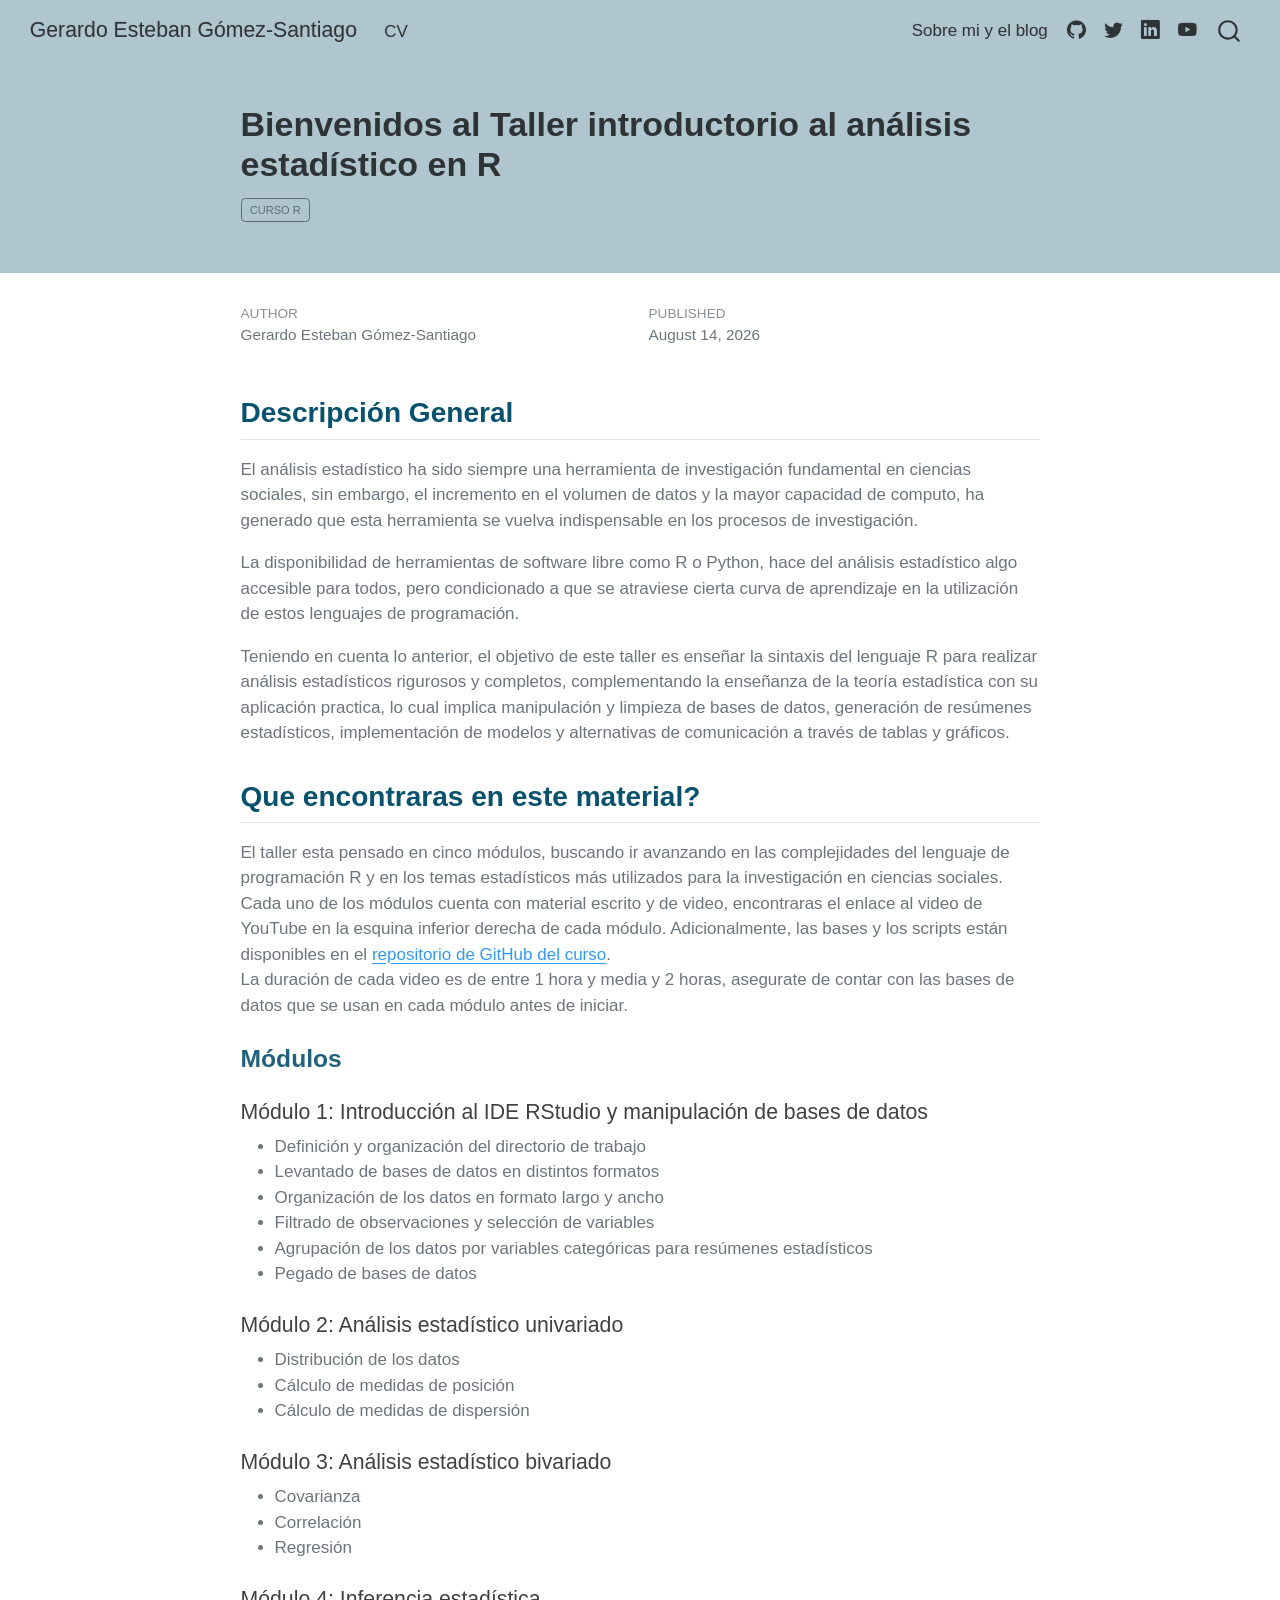
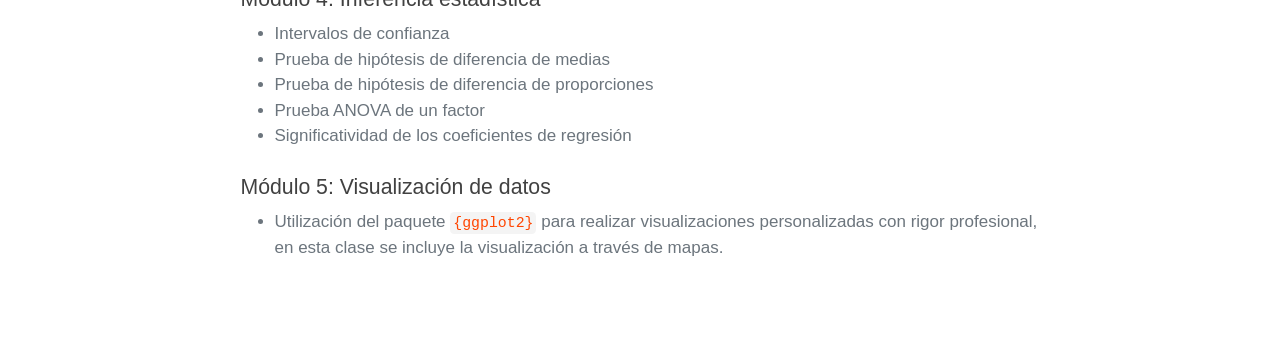
<file: docs/posts/welcome/index.html>
<!DOCTYPE html>
<html xmlns="http://www.w3.org/1999/xhtml" lang="en" xml:lang="en"><head>

<meta charset="utf-8">
<meta name="generator" content="quarto-1.10.18">

<meta name="viewport" content="width=device-width, initial-scale=1.0, user-scalable=yes">

<meta name="author" content="Gerardo Esteban Gómez-Santiago">
<meta name="dcterms.date" content="2026-08-14">

<title>Bienvenidos al Taller introductorio al análisis estadístico en R – Gerardo Esteban Gómez-Santiago</title>
<style>
/* Default styles provided by pandoc.
** See https://pandoc.org/MANUAL.html#variables-for-html for config info.
*/
span.smallcaps{font-variant: small-caps;}
div.columns{display: flex; gap: 1.5em;}
div.column{flex: auto;}
@media screen {
div.columns{gap: min(4vw, 1.5em);}
div.column{overflow-x: auto;}
}
div.hanging-indent{margin-left: 1.5em; text-indent: -1.5em;}
ul.task-list{list-style: none;}
ul.task-list li input[type="checkbox"] {
  width: 0.8em;
  margin: 0 0.8em 0.2em -1em; /* quarto-specific, see https://github.com/quarto-dev/quarto-cli/issues/4556 */ 
  vertical-align: middle;
}
</style>


<script src="../../site_libs/quarto-nav/quarto-nav.js"></script>
<script src="../../site_libs/quarto-nav/headroom.min.js"></script>
<script src="../../site_libs/clipboard/clipboard.min.js"></script>
<script src="../../site_libs/quarto-search/autocomplete.umd.js"></script>
<script src="../../site_libs/quarto-search/fuse.min.js"></script>
<script src="../../site_libs/quarto-search/quarto-search.js"></script>
<meta name="quarto:offset" content="../../">
<script src="../../site_libs/quarto-html/quarto.js" type="module"></script>
<script src="../../site_libs/quarto-html/tabsets/tabsets.js" type="module"></script>
<script src="../../site_libs/quarto-html/popper.min.js"></script>
<script src="../../site_libs/quarto-html/tippy.umd.min.js"></script>
<script src="../../site_libs/quarto-html/anchor.min.js"></script>
<link href="../../site_libs/quarto-html/tippy.css" rel="stylesheet">
<link href="../../site_libs/quarto-html/quarto-syntax-highlighting-eec68b17241c1efd3eae2de50d816e3e.css" rel="stylesheet" id="quarto-text-highlighting-styles">
<script src="../../site_libs/bootstrap/bootstrap.min.js"></script>
<link href="../../site_libs/bootstrap/bootstrap-icons.css" rel="stylesheet">
<link href="../../site_libs/bootstrap/bootstrap-d30560157c44cf9e1c2b92d2b53705e8.min.css" rel="stylesheet" append-hash="true" id="quarto-bootstrap" data-mode="light">
<script id="quarto-search-options" type="application/json">{
  "location": "navbar",
  "copy-button": false,
  "collapse-after": 3,
  "panel-placement": "end",
  "type": "overlay",
  "limit": 50,
  "keyboard-shortcut": [
    "f",
    "/",
    "s"
  ],
  "show-item-context": false,
  "language": {
    "search-no-results-text": "No results",
    "search-matching-documents-text": "matching documents",
    "search-copy-link-title": "Copy link to search",
    "search-hide-matches-text": "Hide additional matches",
    "search-more-match-text": "more match in this document",
    "search-more-matches-text": "more matches in this document",
    "search-clear-button-title": "Clear",
    "search-text-placeholder": "",
    "search-detached-cancel-button-title": "Cancel",
    "search-submit-button-title": "Submit",
    "search-label": "Search"
  }
}</script>


<link rel="stylesheet" href="../../styles.css">
</head>

<body class="nav-fixed fullcontent quarto-light">

<div id="quarto-search-results"></div>
  <header id="quarto-header" class="headroom fixed-top quarto-banner">
    <nav class="navbar navbar-expand-lg " data-bs-theme="dark">
      <div class="navbar-container container-fluid">
      <div class="navbar-brand-container mx-auto">
    <a class="navbar-brand" href="../../index.html">
    <span class="navbar-title">Gerardo Esteban Gómez-Santiago</span>
    </a>
  </div>
            <div id="quarto-search" class="" title="Search"></div>
          <button class="navbar-toggler" type="button" data-bs-toggle="collapse" data-bs-target="#navbarCollapse" aria-controls="navbarCollapse" role="menu" aria-expanded="false" aria-label="Toggle navigation" onclick="if (window.quartoToggleHeadroom) { window.quartoToggleHeadroom(); }">
  <span class="navbar-toggler-icon"></span>
</button>
          <div class="collapse navbar-collapse" id="navbarCollapse">
            <ul class="navbar-nav navbar-nav-scroll me-auto">
  <li class="nav-item">
    <a class="nav-link" href="../../cv.html"> 
<span class="menu-text">CV</span></a>
  </li>  
</ul>
            <ul class="navbar-nav navbar-nav-scroll ms-auto">
  <li class="nav-item">
    <a class="nav-link" href="../../about.html"> 
<span class="menu-text">Sobre mi y el blog</span></a>
  </li>  
  <li class="nav-item compact">
    <a class="nav-link" href="https://github.com/GomezGerardoEsteban/"> <i class="bi bi-github" role="img">
</i> 
<span class="menu-text"></span></a>
  </li>  
  <li class="nav-item compact">
    <a class="nav-link" href="https://x.com/GEsteban_Gomez"> <i class="bi bi-twitter" role="img">
</i> 
<span class="menu-text"></span></a>
  </li>  
  <li class="nav-item compact">
    <a class="nav-link" href="https://www.linkedin.com/in/gestebangomez/"> <i class="bi bi-linkedin" role="img">
</i> 
<span class="menu-text"></span></a>
  </li>  
  <li class="nav-item compact">
    <a class="nav-link" href="https://www.youtube.com/@GEstebanGomez"> <i class="bi bi-youtube" role="img">
</i> 
<span class="menu-text"></span></a>
  </li>  
</ul>
          </div> <!-- /navcollapse -->
            <div class="quarto-navbar-tools">
</div>
      </div> <!-- /container-fluid -->
    </nav>
</header>
<!-- content -->
<header id="title-block-header" class="quarto-title-block default page-columns page-full">
  <div class="quarto-title-banner page-columns page-full">
    <div class="quarto-title column-body">
      <h1 class="title">Bienvenidos al Taller introductorio al análisis estadístico en R</h1>
                                <div class="quarto-categories">
                <div class="quarto-category">Curso R</div>
              </div>
                  </div>
  </div>
    
  
  <div class="quarto-title-meta">

      <div>
      <div class="quarto-title-meta-heading">Author</div>
      <div class="quarto-title-meta-contents">
               <p>Gerardo Esteban Gómez-Santiago </p>
            </div>
    </div>
      
      <div>
      <div class="quarto-title-meta-heading">Published</div>
      <div class="quarto-title-meta-contents">
        <p class="date">August 14, 2026</p>
      </div>
    </div>
    
      
    </div>
    
  
  </header><div id="quarto-content" class="quarto-container page-columns page-rows-contents page-layout-article page-navbar">
<!-- sidebar -->
<!-- margin-sidebar -->
    
<!-- main -->
<main class="content quarto-banner-title-block" id="quarto-document-content">





<section id="descripción-general" class="level2">
<h2 class="anchored" data-anchor-id="descripción-general">Descripción General</h2>
<p>El análisis estadístico ha sido siempre una herramienta de investigación fundamental en ciencias sociales, sin embargo, el incremento en el volumen de datos y la mayor capacidad de computo, ha generado que esta herramienta se vuelva indispensable en los procesos de investigación.</p>
<p>La disponibilidad de herramientas de software libre como R o Python, hace del análisis estadístico algo accesible para todos, pero condicionado a que se atraviese cierta curva de aprendizaje en la utilización de estos lenguajes de programación.</p>
<p>Teniendo en cuenta lo anterior, el objetivo de este taller es enseñar la sintaxis del lenguaje R para realizar análisis estadísticos rigurosos y completos, complementando la enseñanza de la teoría estadística con su aplicación practica, lo cual implica manipulación y limpieza de bases de datos, generación de resúmenes estadísticos, implementación de modelos y alternativas de comunicación a través de tablas y gráficos.</p>
</section>
<section id="que-encontraras-en-este-material" class="level2">
<h2 class="anchored" data-anchor-id="que-encontraras-en-este-material">Que encontraras en este material?</h2>
<p>El taller esta pensado en cinco módulos, buscando ir avanzando en las complejidades del lenguaje de programación R y en los temas estadísticos más utilizados para la investigación en ciencias sociales.<br>
Cada uno de los módulos cuenta con material escrito y de video, encontraras el enlace al video de YouTube en la esquina inferior derecha de cada módulo. Adicionalmente, las bases y los scripts están disponibles en el <a href="https://github.com/GomezGerardoEsteban/Tidyverso/tree/7ed8174f0c753a0ceed3c82fce135f7d55cd145f/TallerR">repositorio de GitHub del curso</a>.<br>
La duración de cada video es de entre 1 hora y media y 2 horas, asegurate de contar con las bases de datos que se usan en cada módulo antes de iniciar.</p>
<section id="módulos" class="level3">
<h3 class="anchored" data-anchor-id="módulos">Módulos</h3>
<section id="módulo-1-introducción-al-ide-rstudio-y-manipulación-de-bases-de-datos" class="level4">
<h4 class="anchored" data-anchor-id="módulo-1-introducción-al-ide-rstudio-y-manipulación-de-bases-de-datos">Módulo 1: Introducción al IDE RStudio y manipulación de bases de datos</h4>
<ul>
<li>Definición y organización del directorio de trabajo</li>
<li>Levantado de bases de datos en distintos formatos</li>
<li>Organización de los datos en formato largo y ancho</li>
<li>Filtrado de observaciones y selección de variables</li>
<li>Agrupación de los datos por variables categóricas para resúmenes estadísticos</li>
<li>Pegado de bases de datos</li>
</ul>
</section>
<section id="módulo-2-análisis-estadístico-univariado" class="level4">
<h4 class="anchored" data-anchor-id="módulo-2-análisis-estadístico-univariado">Módulo 2: Análisis estadístico univariado</h4>
<ul>
<li>Distribución de los datos</li>
<li>Cálculo de medidas de posición</li>
<li>Cálculo de medidas de dispersión</li>
</ul>
</section>
<section id="módulo-3-análisis-estadístico-bivariado" class="level4">
<h4 class="anchored" data-anchor-id="módulo-3-análisis-estadístico-bivariado">Módulo 3: Análisis estadístico bivariado</h4>
<ul>
<li>Covarianza</li>
<li>Correlación</li>
<li>Regresión</li>
</ul>
</section>
<section id="módulo-4-inferencia-estadística" class="level4">
<h4 class="anchored" data-anchor-id="módulo-4-inferencia-estadística">Módulo 4: Inferencia estadística</h4>
<ul>
<li>Intervalos de confianza</li>
<li>Prueba de hipótesis de diferencia de medias</li>
<li>Prueba de hipótesis de diferencia de proporciones</li>
<li>Prueba ANOVA de un factor</li>
<li>Significatividad de los coeficientes de regresión</li>
</ul>
</section>
<section id="módulo-5-visualización-de-datos" class="level4">
<h4 class="anchored" data-anchor-id="módulo-5-visualización-de-datos">Módulo 5: Visualización de datos</h4>
<ul>
<li>Utilización del paquete <code>{ggplot2}</code> para realizar visualizaciones personalizadas con rigor profesional, en esta clase se incluye la visualización a través de mapas.</li>
</ul>


</section>
</section>
</section>

</main> <!-- /main -->
<script id="quarto-html-after-body" type="application/javascript">
  window.document.addEventListener("DOMContentLoaded", function (event) {
    const icon = "";
    const anchorJS = new window.AnchorJS();
    anchorJS.options = {
      placement: 'right',
      icon: icon
    };
    anchorJS.add('.anchored');
    const isCodeAnnotation = (el) => {
      for (const clz of el.classList) {
        if (clz.startsWith('code-annotation-')) {                     
          return true;
        }
      }
      return false;
    }
    const onCopySuccess = function(e) {
      // button target
      const button = e.trigger;
      // don't keep focus
      button.blur();
      // flash "checked"
      button.classList.add('code-copy-button-checked');
      var currentTitle = button.getAttribute("title");
      button.setAttribute("title", "Copied!");
      let tooltip;
      if (window.bootstrap) {
        button.setAttribute("data-bs-toggle", "tooltip");
        button.setAttribute("data-bs-placement", "left");
        button.setAttribute("data-bs-title", "Copied!");
        tooltip = new bootstrap.Tooltip(button, 
          { trigger: "manual", 
            customClass: "code-copy-button-tooltip",
            offset: [0, -8]});
        tooltip.show();    
      }
      setTimeout(function() {
        if (tooltip) {
          tooltip.hide();
          button.removeAttribute("data-bs-title");
          button.removeAttribute("data-bs-toggle");
          button.removeAttribute("data-bs-placement");
        }
        button.setAttribute("title", currentTitle);
        button.classList.remove('code-copy-button-checked');
      }, 1000);
      // clear code selection
      e.clearSelection();
    }
    const getTextToCopy = function(trigger) {
      const outerScaffold = trigger.parentElement.cloneNode(true);
      const codeEl = outerScaffold.querySelector('code');
      for (const childEl of codeEl.children) {
        if (isCodeAnnotation(childEl)) {
          childEl.remove();
        }
      }
      return codeEl.innerText;
    }
    const clipboard = new window.ClipboardJS('.code-copy-button:not([data-in-quarto-modal])', {
      text: getTextToCopy
    });
    clipboard.on('success', onCopySuccess);
    if (window.document.getElementById('quarto-embedded-source-code-modal')) {
      const clipboardModal = new window.ClipboardJS('.code-copy-button[data-in-quarto-modal]', {
        text: getTextToCopy,
        container: window.document.getElementById('quarto-embedded-source-code-modal')
      });
      clipboardModal.on('success', onCopySuccess);
    }
      var localhostRegex = new RegExp(/^(?:http|https):\/\/localhost\:?[0-9]*\//);
      var mailtoRegex = new RegExp(/^mailto:/);
        var filterRegex = new RegExp('/' + window.location.host + '/');
      var isInternal = (href) => {
          return filterRegex.test(href) || localhostRegex.test(href) || mailtoRegex.test(href);
      }
      // Inspect non-navigation links and adorn them if external
     var links = window.document.querySelectorAll('a[href]:not(.nav-link):not(.navbar-brand):not(.toc-action):not(.sidebar-link):not(.sidebar-item-toggle):not(.pagination-link):not(.no-external):not([aria-hidden]):not(.dropdown-item):not(.quarto-navigation-tool):not(.about-link)');
      for (var i=0; i<links.length; i++) {
        const link = links[i];
        if (!isInternal(link.href)) {
          // undo the damage that might have been done by quarto-nav.js in the case of
          // links that we want to consider external
          if (link.dataset.originalHref !== undefined) {
            link.href = link.dataset.originalHref;
          }
        }
      }
    function tippyHover(el, contentFn, onTriggerFn, onUntriggerFn) {
      const config = {
        allowHTML: true,
        maxWidth: 500,
        delay: 100,
        arrow: false,
        appendTo: function(el) {
            return el.parentElement;
        },
        interactive: true,
        interactiveBorder: 10,
        theme: 'quarto',
        placement: 'bottom-start',
      };
      if (contentFn) {
        config.content = contentFn;
      }
      if (onTriggerFn) {
        config.onTrigger = onTriggerFn;
      }
      if (onUntriggerFn) {
        config.onUntrigger = onUntriggerFn;
      }
      window.tippy(el, config); 
    }
    const noterefs = window.document.querySelectorAll('a[role="doc-noteref"]');
    for (var i=0; i<noterefs.length; i++) {
      const ref = noterefs[i];
      tippyHover(ref, function() {
        // use id or data attribute instead here
        let href = ref.getAttribute('data-footnote-href') || ref.getAttribute('href');
        try { href = new URL(href).hash; } catch {}
        const id = href.replace(/^#\/?/, "");
        const note = window.document.getElementById(id);
        if (note) {
          return note.innerHTML;
        } else {
          return "";
        }
      });
    }
    const xrefs = window.document.querySelectorAll('a.quarto-xref');
    const processXRef = (id, note) => {
      // Strip column container classes
      const stripColumnClz = (el) => {
        el.classList.remove("page-full", "page-columns");
        if (el.children) {
          for (const child of el.children) {
            stripColumnClz(child);
          }
        }
      }
      stripColumnClz(note)
      if (id === null || id.startsWith('sec-')) {
        // Special case sections, only their first couple elements
        const container = document.createElement("div");
        if (note.children && note.children.length > 2) {
          container.appendChild(note.children[0].cloneNode(true));
          for (let i = 1; i < note.children.length; i++) {
            const child = note.children[i];
            if (child.tagName === "P" && child.innerText === "") {
              continue;
            } else {
              container.appendChild(child.cloneNode(true));
              break;
            }
          }
          if (window.Quarto?.typesetMath) {
            window.Quarto.typesetMath(container);
          }
          return container.innerHTML
        } else {
          if (window.Quarto?.typesetMath) {
            window.Quarto.typesetMath(note);
          }
          return note.innerHTML;
        }
      } else {
        // Remove any anchor links if they are present
        const anchorLink = note.querySelector('a.anchorjs-link');
        if (anchorLink) {
          anchorLink.remove();
        }
        if (window.Quarto?.typesetMath) {
          window.Quarto.typesetMath(note);
        }
        if (note.classList.contains("callout")) {
          return note.outerHTML;
        } else {
          return note.innerHTML;
        }
      }
    }
    for (var i=0; i<xrefs.length; i++) {
      const xref = xrefs[i];
      tippyHover(xref, undefined, function(instance) {
        instance.disable();
        let url = xref.getAttribute('href');
        let hash = undefined; 
        if (url.startsWith('#')) {
          hash = url;
        } else {
          try { hash = new URL(url).hash; } catch {}
        }
        if (hash) {
          const id = hash.replace(/^#\/?/, "");
          const note = window.document.getElementById(id);
          if (note !== null) {
            try {
              const html = processXRef(id, note.cloneNode(true));
              instance.setContent(html);
            } finally {
              instance.enable();
              instance.show();
            }
          } else {
            // See if we can fetch this
            fetch(url.split('#')[0])
            .then(res => res.text())
            .then(html => {
              const parser = new DOMParser();
              const htmlDoc = parser.parseFromString(html, "text/html");
              const note = htmlDoc.getElementById(id);
              if (note !== null) {
                const html = processXRef(id, note);
                instance.setContent(html);
              } 
            }).finally(() => {
              instance.enable();
              instance.show();
            });
          }
        } else {
          // See if we can fetch a full url (with no hash to target)
          // This is a special case and we should probably do some content thinning / targeting
          fetch(url)
          .then(res => res.text())
          .then(html => {
            const parser = new DOMParser();
            const htmlDoc = parser.parseFromString(html, "text/html");
            const note = htmlDoc.querySelector('main.content');
            if (note !== null) {
              // This should only happen for chapter cross references
              // (since there is no id in the URL)
              // remove the first header
              if (note.children.length > 0 && note.children[0].tagName === "HEADER") {
                note.children[0].remove();
              }
              const html = processXRef(null, note);
              instance.setContent(html);
            } 
          }).finally(() => {
            instance.enable();
            instance.show();
          });
        }
      }, function(instance) {
      });
    }
        let selectedAnnoteEl;
        const selectorForAnnotation = ( cell, annotation) => {
          let cellAttr = 'data-code-cell="' + cell + '"';
          let lineAttr = 'data-code-annotation="' +  annotation + '"';
          const selector = 'span[' + cellAttr + '][' + lineAttr + ']';
          return selector;
        }
        const selectCodeLines = (annoteEl) => {
          const doc = window.document;
          const targetCell = annoteEl.getAttribute("data-target-cell");
          const targetAnnotation = annoteEl.getAttribute("data-target-annotation");
          const annoteSpan = window.document.querySelector(selectorForAnnotation(targetCell, targetAnnotation));
          const lines = annoteSpan.getAttribute("data-code-lines").split(",");
          const lineIds = lines.map((line) => {
            return targetCell + "-" + line;
          })
          let top = null;
          let height = null;
          let parent = null;
          if (lineIds.length > 0) {
              //compute the position of the single el (top and bottom and make a div)
              const el = window.document.getElementById(lineIds[0]);
              top = el.offsetTop;
              height = el.offsetHeight;
              parent = el.parentElement.parentElement;
            if (lineIds.length > 1) {
              const lastEl = window.document.getElementById(lineIds[lineIds.length - 1]);
              const bottom = lastEl.offsetTop + lastEl.offsetHeight;
              height = bottom - top;
            }
            if (top !== null && height !== null && parent !== null) {
              // cook up a div (if necessary) and position it 
              let div = window.document.getElementById("code-annotation-line-highlight");
              if (div === null) {
                div = window.document.createElement("div");
                div.setAttribute("id", "code-annotation-line-highlight");
                div.style.position = 'absolute';
                parent.appendChild(div);
              }
              div.style.top = top - 2 + "px";
              div.style.height = height + 4 + "px";
              div.style.left = 0;
              let gutterDiv = window.document.getElementById("code-annotation-line-highlight-gutter");
              if (gutterDiv === null) {
                gutterDiv = window.document.createElement("div");
                gutterDiv.setAttribute("id", "code-annotation-line-highlight-gutter");
                gutterDiv.style.position = 'absolute';
                const codeCell = window.document.getElementById(targetCell);
                const gutter = codeCell.querySelector('.code-annotation-gutter');
                gutter.appendChild(gutterDiv);
              }
              gutterDiv.style.top = top - 2 + "px";
              gutterDiv.style.height = height + 4 + "px";
            }
            selectedAnnoteEl = annoteEl;
          }
        };
        const unselectCodeLines = () => {
          const elementsIds = ["code-annotation-line-highlight", "code-annotation-line-highlight-gutter"];
          elementsIds.forEach((elId) => {
            const div = window.document.getElementById(elId);
            if (div) {
              div.remove();
            }
          });
          selectedAnnoteEl = undefined;
        };
          // Handle positioning of the toggle
      window.addEventListener(
        "resize",
        throttle(() => {
          elRect = undefined;
          if (selectedAnnoteEl) {
            selectCodeLines(selectedAnnoteEl);
          }
        }, 10)
      );
      function throttle(fn, ms) {
      let throttle = false;
      let timer;
        return (...args) => {
          if(!throttle) { // first call gets through
              fn.apply(this, args);
              throttle = true;
          } else { // all the others get throttled
              if(timer) clearTimeout(timer); // cancel #2
              timer = setTimeout(() => {
                fn.apply(this, args);
                timer = throttle = false;
              }, ms);
          }
        };
      }
        // Attach click handler to the DT
        const annoteDls = window.document.querySelectorAll('dt[data-target-cell]');
        for (const annoteDlNode of annoteDls) {
          annoteDlNode.addEventListener('click', (event) => {
            const clickedEl = event.target;
            if (clickedEl !== selectedAnnoteEl) {
              unselectCodeLines();
              const activeEl = window.document.querySelector('dt[data-target-cell].code-annotation-active');
              if (activeEl) {
                activeEl.classList.remove('code-annotation-active');
              }
              selectCodeLines(clickedEl);
              clickedEl.classList.add('code-annotation-active');
            } else {
              // Unselect the line
              unselectCodeLines();
              clickedEl.classList.remove('code-annotation-active');
            }
          });
        }
    const findCites = (el) => {
      const parentEl = el.parentElement;
      if (parentEl) {
        const cites = parentEl.dataset.cites;
        if (cites) {
          return {
            el,
            cites: cites.split(' ')
          };
        } else {
          return findCites(el.parentElement)
        }
      } else {
        return undefined;
      }
    };
    var bibliorefs = window.document.querySelectorAll('a[role="doc-biblioref"]');
    for (var i=0; i<bibliorefs.length; i++) {
      const ref = bibliorefs[i];
      const citeInfo = findCites(ref);
      if (citeInfo) {
        tippyHover(citeInfo.el, function() {
          var popup = window.document.createElement('div');
          citeInfo.cites.forEach(function(cite) {
            var citeDiv = window.document.createElement('div');
            citeDiv.classList.add('hanging-indent');
            citeDiv.classList.add('csl-entry');
            var biblioDiv = window.document.getElementById('ref-' + cite);
            if (biblioDiv) {
              citeDiv.innerHTML = biblioDiv.innerHTML;
            }
            popup.appendChild(citeDiv);
          });
          return popup.innerHTML;
        });
      }
    }
  });
  </script>
</div> <!-- /content -->




</body></html>
</file>
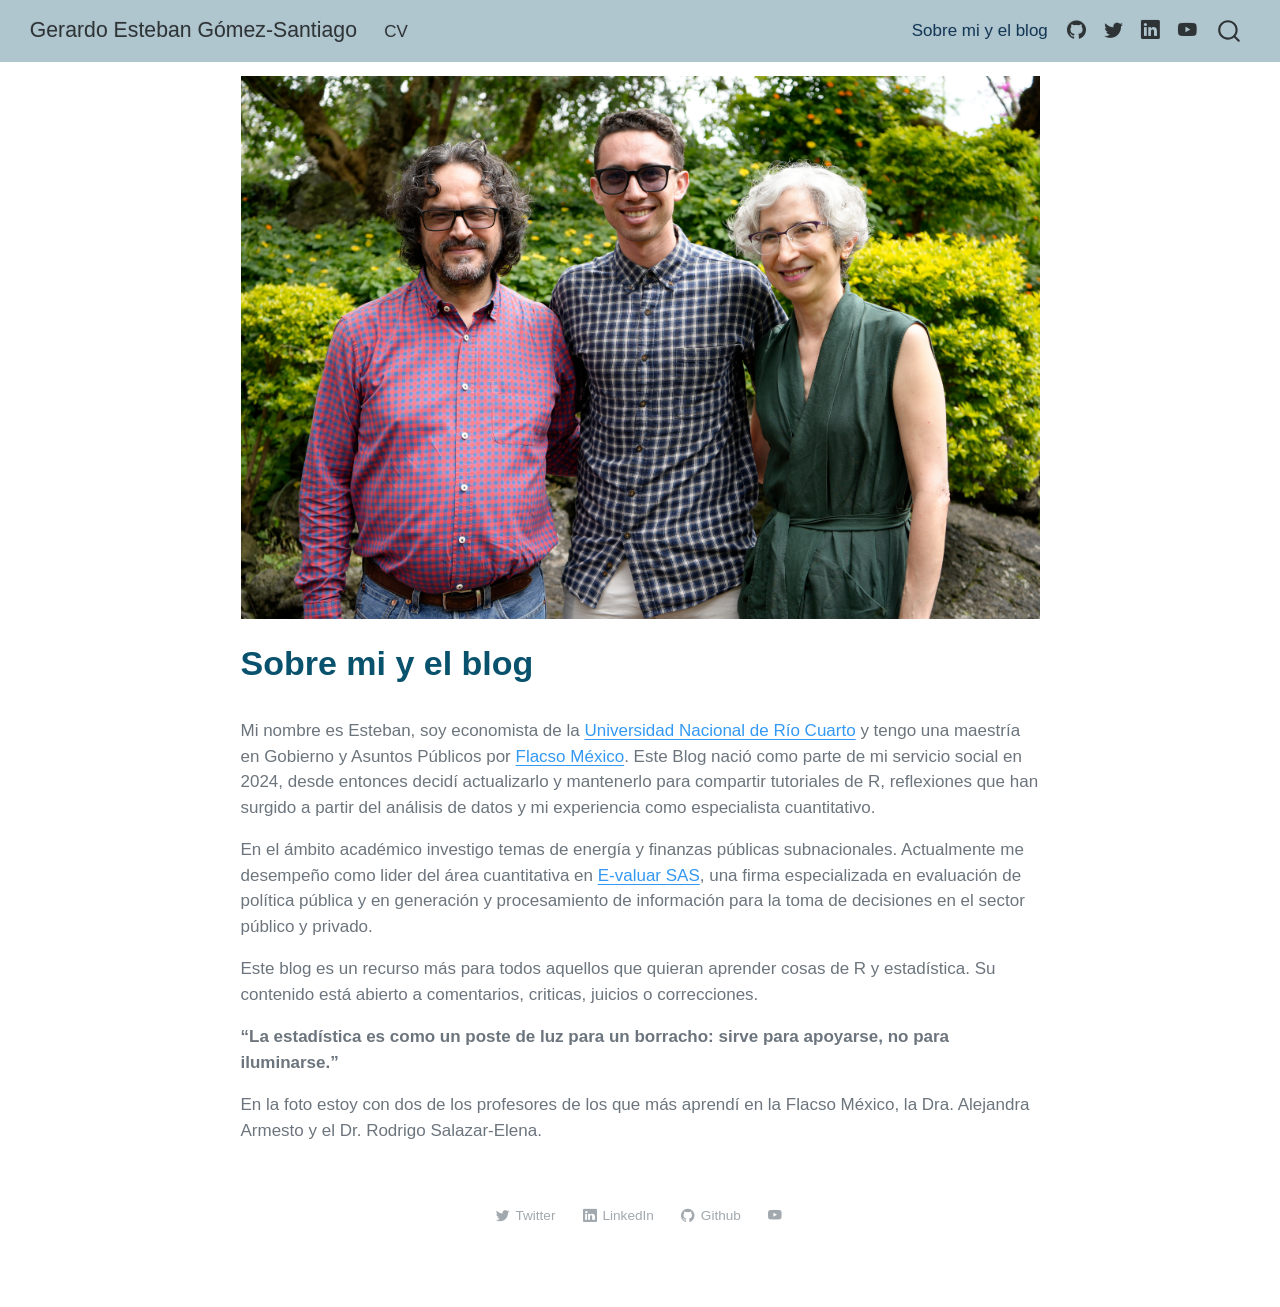
<file: docs/about.html>
<!DOCTYPE html>
<html xmlns="http://www.w3.org/1999/xhtml" lang="en" xml:lang="en"><head>

<meta charset="utf-8">
<meta name="generator" content="quarto-1.10.18">

<meta name="viewport" content="width=device-width, initial-scale=1.0, user-scalable=yes">


<title>Sobre mi y el blog – Gerardo Esteban Gómez-Santiago</title>
<style>
/* Default styles provided by pandoc.
** See https://pandoc.org/MANUAL.html#variables-for-html for config info.
*/
span.smallcaps{font-variant: small-caps;}
div.columns{display: flex; gap: 1.5em;}
div.column{flex: auto;}
@media screen {
div.columns{gap: min(4vw, 1.5em);}
div.column{overflow-x: auto;}
}
div.hanging-indent{margin-left: 1.5em; text-indent: -1.5em;}
ul.task-list{list-style: none;}
ul.task-list li input[type="checkbox"] {
  width: 0.8em;
  margin: 0 0.8em 0.2em -1em; /* quarto-specific, see https://github.com/quarto-dev/quarto-cli/issues/4556 */ 
  vertical-align: middle;
}
</style>


<script src="site_libs/quarto-nav/quarto-nav.js"></script>
<script src="site_libs/quarto-nav/headroom.min.js"></script>
<script src="site_libs/clipboard/clipboard.min.js"></script>
<script src="site_libs/quarto-search/autocomplete.umd.js"></script>
<script src="site_libs/quarto-search/fuse.min.js"></script>
<script src="site_libs/quarto-search/quarto-search.js"></script>
<meta name="quarto:offset" content="./">
<script src="site_libs/quarto-html/quarto.js" type="module"></script>
<script src="site_libs/quarto-html/tabsets/tabsets.js" type="module"></script>
<script src="site_libs/quarto-html/popper.min.js"></script>
<script src="site_libs/quarto-html/tippy.umd.min.js"></script>
<link href="site_libs/quarto-html/tippy.css" rel="stylesheet">
<link href="site_libs/quarto-html/quarto-syntax-highlighting-eec68b17241c1efd3eae2de50d816e3e.css" rel="stylesheet" id="quarto-text-highlighting-styles">
<script src="site_libs/bootstrap/bootstrap.min.js"></script>
<link href="site_libs/bootstrap/bootstrap-icons.css" rel="stylesheet">
<link href="site_libs/bootstrap/bootstrap-d30560157c44cf9e1c2b92d2b53705e8.min.css" rel="stylesheet" append-hash="true" id="quarto-bootstrap" data-mode="light">
<script id="quarto-search-options" type="application/json">{
  "location": "navbar",
  "copy-button": false,
  "collapse-after": 3,
  "panel-placement": "end",
  "type": "overlay",
  "limit": 50,
  "keyboard-shortcut": [
    "f",
    "/",
    "s"
  ],
  "show-item-context": false,
  "language": {
    "search-no-results-text": "No results",
    "search-matching-documents-text": "matching documents",
    "search-copy-link-title": "Copy link to search",
    "search-hide-matches-text": "Hide additional matches",
    "search-more-match-text": "more match in this document",
    "search-more-matches-text": "more matches in this document",
    "search-clear-button-title": "Clear",
    "search-text-placeholder": "",
    "search-detached-cancel-button-title": "Cancel",
    "search-submit-button-title": "Submit",
    "search-label": "Search"
  }
}</script>


<link rel="stylesheet" href="styles.css">
</head>

<body class="nav-fixed fullcontent quarto-light">

<div id="quarto-search-results"></div>
  <header id="quarto-header" class="headroom fixed-top">
    <nav class="navbar navbar-expand-lg " data-bs-theme="dark">
      <div class="navbar-container container-fluid">
      <div class="navbar-brand-container mx-auto">
    <a class="navbar-brand" href="./index.html">
    <span class="navbar-title">Gerardo Esteban Gómez-Santiago</span>
    </a>
  </div>
            <div id="quarto-search" class="" title="Search"></div>
          <button class="navbar-toggler" type="button" data-bs-toggle="collapse" data-bs-target="#navbarCollapse" aria-controls="navbarCollapse" role="menu" aria-expanded="false" aria-label="Toggle navigation" onclick="if (window.quartoToggleHeadroom) { window.quartoToggleHeadroom(); }">
  <span class="navbar-toggler-icon"></span>
</button>
          <div class="collapse navbar-collapse" id="navbarCollapse">
            <ul class="navbar-nav navbar-nav-scroll me-auto">
  <li class="nav-item">
    <a class="nav-link" href="./cv.html"> 
<span class="menu-text">CV</span></a>
  </li>  
</ul>
            <ul class="navbar-nav navbar-nav-scroll ms-auto">
  <li class="nav-item">
    <a class="nav-link active" href="./about.html" aria-current="page"> 
<span class="menu-text">Sobre mi y el blog</span></a>
  </li>  
  <li class="nav-item compact">
    <a class="nav-link" href="https://github.com/GomezGerardoEsteban/"> <i class="bi bi-github" role="img">
</i> 
<span class="menu-text"></span></a>
  </li>  
  <li class="nav-item compact">
    <a class="nav-link" href="https://x.com/GEsteban_Gomez"> <i class="bi bi-twitter" role="img">
</i> 
<span class="menu-text"></span></a>
  </li>  
  <li class="nav-item compact">
    <a class="nav-link" href="https://www.linkedin.com/in/gestebangomez/"> <i class="bi bi-linkedin" role="img">
</i> 
<span class="menu-text"></span></a>
  </li>  
  <li class="nav-item compact">
    <a class="nav-link" href="https://www.youtube.com/@GEstebanGomez"> <i class="bi bi-youtube" role="img">
</i> 
<span class="menu-text"></span></a>
  </li>  
</ul>
          </div> <!-- /navcollapse -->
            <div class="quarto-navbar-tools">
</div>
      </div> <!-- /container-fluid -->
    </nav>
</header>
<!-- content -->
<div id="quarto-content" class="quarto-container page-columns page-rows-contents page-layout-article page-navbar">
<!-- sidebar -->
<!-- margin-sidebar -->
    
<!-- main -->
<div class="quarto-about-marquee">
  <div class="about-image-container">
    <img src="_DSC3361.JPG" class="about-image " style="width: 100%;">
  </div>
  <div class="about-contents">
    <header id="title-block-header" class="quarto-title-block default">
<div class="quarto-title">
<h1 class="title">Sobre mi y el blog</h1>
</div>
<div class="quarto-title-meta">
  </div>
</header> <main class="content" id="quarto-document-content">
<p>Mi nombre es Esteban, soy economista de la <a href="https://www.eco.unrc.edu.ar/">Universidad Nacional de Río Cuarto</a> y tengo una maestría en Gobierno y Asuntos Públicos por <a href="https://www.flacso.edu.mx/maestria-en-gobierno-y-asuntos-publicos/">Flacso México</a>. Este Blog nació como parte de mi servicio social en 2024, desde entonces decidí actualizarlo y mantenerlo para compartir tutoriales de R, reflexiones que han surgido a partir del análisis de datos y mi experiencia como especialista cuantitativo.</p>
<p>En el ámbito académico investigo temas de energía y finanzas públicas subnacionales. Actualmente me desempeño como lider del área cuantitativa en <a href="www.e-valuarsas.com">E-valuar SAS</a>, una firma especializada en evaluación de política pública y en generación y procesamiento de información para la toma de decisiones en el sector público y privado.</p>
<p>Este blog es un recurso más para todos aquellos que quieran aprender cosas de R y estadística. Su contenido está abierto a comentarios, criticas, juicios o correcciones.</p>
<p><strong>“La estadística es como un poste de luz para un borracho: sirve para apoyarse, no para iluminarse.”</strong></p>
<p>En la foto estoy con dos de los profesores de los que más aprendí en la Flacso México, la Dra. Alejandra Armesto y el Dr.&nbsp;Rodrigo Salazar-Elena.</p>


</main> 
    <div class="about-footer"><div class="about-links">
  <a href="https://x.com/GEsteban_Gomez" class="about-link" rel="" target="">
    <i class="bi bi-twitter"></i>
     <span class="about-link-text">Twitter</span>
  </a>
  <a href="https://www.linkedin.com/in/gestebangomez/" class="about-link" rel="" target="">
    <i class="bi bi-linkedin"></i>
     <span class="about-link-text">LinkedIn</span>
  </a>
  <a href="https://github.com/GomezGerardoEsteban" class="about-link" rel="" target="">
    <i class="bi bi-github"></i>
     <span class="about-link-text">Github</span>
  </a>
  <a href="https://www.youtube.com/@GEstebanGomez" class="about-link" rel="" target="">
    <i class="bi bi-youtube"></i>
     <span class="about-link-text"></span>
  </a>
</div>
</div>
  </div>
</div>
 <!-- /main -->
<script id="quarto-html-after-body" type="application/javascript">
  window.document.addEventListener("DOMContentLoaded", function (event) {
    const isCodeAnnotation = (el) => {
      for (const clz of el.classList) {
        if (clz.startsWith('code-annotation-')) {                     
          return true;
        }
      }
      return false;
    }
    const onCopySuccess = function(e) {
      // button target
      const button = e.trigger;
      // don't keep focus
      button.blur();
      // flash "checked"
      button.classList.add('code-copy-button-checked');
      var currentTitle = button.getAttribute("title");
      button.setAttribute("title", "Copied!");
      let tooltip;
      if (window.bootstrap) {
        button.setAttribute("data-bs-toggle", "tooltip");
        button.setAttribute("data-bs-placement", "left");
        button.setAttribute("data-bs-title", "Copied!");
        tooltip = new bootstrap.Tooltip(button, 
          { trigger: "manual", 
            customClass: "code-copy-button-tooltip",
            offset: [0, -8]});
        tooltip.show();    
      }
      setTimeout(function() {
        if (tooltip) {
          tooltip.hide();
          button.removeAttribute("data-bs-title");
          button.removeAttribute("data-bs-toggle");
          button.removeAttribute("data-bs-placement");
        }
        button.setAttribute("title", currentTitle);
        button.classList.remove('code-copy-button-checked');
      }, 1000);
      // clear code selection
      e.clearSelection();
    }
    const getTextToCopy = function(trigger) {
      const outerScaffold = trigger.parentElement.cloneNode(true);
      const codeEl = outerScaffold.querySelector('code');
      for (const childEl of codeEl.children) {
        if (isCodeAnnotation(childEl)) {
          childEl.remove();
        }
      }
      return codeEl.innerText;
    }
    const clipboard = new window.ClipboardJS('.code-copy-button:not([data-in-quarto-modal])', {
      text: getTextToCopy
    });
    clipboard.on('success', onCopySuccess);
    if (window.document.getElementById('quarto-embedded-source-code-modal')) {
      const clipboardModal = new window.ClipboardJS('.code-copy-button[data-in-quarto-modal]', {
        text: getTextToCopy,
        container: window.document.getElementById('quarto-embedded-source-code-modal')
      });
      clipboardModal.on('success', onCopySuccess);
    }
      var localhostRegex = new RegExp(/^(?:http|https):\/\/localhost\:?[0-9]*\//);
      var mailtoRegex = new RegExp(/^mailto:/);
        var filterRegex = new RegExp('/' + window.location.host + '/');
      var isInternal = (href) => {
          return filterRegex.test(href) || localhostRegex.test(href) || mailtoRegex.test(href);
      }
      // Inspect non-navigation links and adorn them if external
     var links = window.document.querySelectorAll('a[href]:not(.nav-link):not(.navbar-brand):not(.toc-action):not(.sidebar-link):not(.sidebar-item-toggle):not(.pagination-link):not(.no-external):not([aria-hidden]):not(.dropdown-item):not(.quarto-navigation-tool):not(.about-link)');
      for (var i=0; i<links.length; i++) {
        const link = links[i];
        if (!isInternal(link.href)) {
          // undo the damage that might have been done by quarto-nav.js in the case of
          // links that we want to consider external
          if (link.dataset.originalHref !== undefined) {
            link.href = link.dataset.originalHref;
          }
        }
      }
    function tippyHover(el, contentFn, onTriggerFn, onUntriggerFn) {
      const config = {
        allowHTML: true,
        maxWidth: 500,
        delay: 100,
        arrow: false,
        appendTo: function(el) {
            return el.parentElement;
        },
        interactive: true,
        interactiveBorder: 10,
        theme: 'quarto',
        placement: 'bottom-start',
      };
      if (contentFn) {
        config.content = contentFn;
      }
      if (onTriggerFn) {
        config.onTrigger = onTriggerFn;
      }
      if (onUntriggerFn) {
        config.onUntrigger = onUntriggerFn;
      }
      window.tippy(el, config); 
    }
    const noterefs = window.document.querySelectorAll('a[role="doc-noteref"]');
    for (var i=0; i<noterefs.length; i++) {
      const ref = noterefs[i];
      tippyHover(ref, function() {
        // use id or data attribute instead here
        let href = ref.getAttribute('data-footnote-href') || ref.getAttribute('href');
        try { href = new URL(href).hash; } catch {}
        const id = href.replace(/^#\/?/, "");
        const note = window.document.getElementById(id);
        if (note) {
          return note.innerHTML;
        } else {
          return "";
        }
      });
    }
    const xrefs = window.document.querySelectorAll('a.quarto-xref');
    const processXRef = (id, note) => {
      // Strip column container classes
      const stripColumnClz = (el) => {
        el.classList.remove("page-full", "page-columns");
        if (el.children) {
          for (const child of el.children) {
            stripColumnClz(child);
          }
        }
      }
      stripColumnClz(note)
      if (id === null || id.startsWith('sec-')) {
        // Special case sections, only their first couple elements
        const container = document.createElement("div");
        if (note.children && note.children.length > 2) {
          container.appendChild(note.children[0].cloneNode(true));
          for (let i = 1; i < note.children.length; i++) {
            const child = note.children[i];
            if (child.tagName === "P" && child.innerText === "") {
              continue;
            } else {
              container.appendChild(child.cloneNode(true));
              break;
            }
          }
          if (window.Quarto?.typesetMath) {
            window.Quarto.typesetMath(container);
          }
          return container.innerHTML
        } else {
          if (window.Quarto?.typesetMath) {
            window.Quarto.typesetMath(note);
          }
          return note.innerHTML;
        }
      } else {
        // Remove any anchor links if they are present
        const anchorLink = note.querySelector('a.anchorjs-link');
        if (anchorLink) {
          anchorLink.remove();
        }
        if (window.Quarto?.typesetMath) {
          window.Quarto.typesetMath(note);
        }
        if (note.classList.contains("callout")) {
          return note.outerHTML;
        } else {
          return note.innerHTML;
        }
      }
    }
    for (var i=0; i<xrefs.length; i++) {
      const xref = xrefs[i];
      tippyHover(xref, undefined, function(instance) {
        instance.disable();
        let url = xref.getAttribute('href');
        let hash = undefined; 
        if (url.startsWith('#')) {
          hash = url;
        } else {
          try { hash = new URL(url).hash; } catch {}
        }
        if (hash) {
          const id = hash.replace(/^#\/?/, "");
          const note = window.document.getElementById(id);
          if (note !== null) {
            try {
              const html = processXRef(id, note.cloneNode(true));
              instance.setContent(html);
            } finally {
              instance.enable();
              instance.show();
            }
          } else {
            // See if we can fetch this
            fetch(url.split('#')[0])
            .then(res => res.text())
            .then(html => {
              const parser = new DOMParser();
              const htmlDoc = parser.parseFromString(html, "text/html");
              const note = htmlDoc.getElementById(id);
              if (note !== null) {
                const html = processXRef(id, note);
                instance.setContent(html);
              } 
            }).finally(() => {
              instance.enable();
              instance.show();
            });
          }
        } else {
          // See if we can fetch a full url (with no hash to target)
          // This is a special case and we should probably do some content thinning / targeting
          fetch(url)
          .then(res => res.text())
          .then(html => {
            const parser = new DOMParser();
            const htmlDoc = parser.parseFromString(html, "text/html");
            const note = htmlDoc.querySelector('main.content');
            if (note !== null) {
              // This should only happen for chapter cross references
              // (since there is no id in the URL)
              // remove the first header
              if (note.children.length > 0 && note.children[0].tagName === "HEADER") {
                note.children[0].remove();
              }
              const html = processXRef(null, note);
              instance.setContent(html);
            } 
          }).finally(() => {
            instance.enable();
            instance.show();
          });
        }
      }, function(instance) {
      });
    }
        let selectedAnnoteEl;
        const selectorForAnnotation = ( cell, annotation) => {
          let cellAttr = 'data-code-cell="' + cell + '"';
          let lineAttr = 'data-code-annotation="' +  annotation + '"';
          const selector = 'span[' + cellAttr + '][' + lineAttr + ']';
          return selector;
        }
        const selectCodeLines = (annoteEl) => {
          const doc = window.document;
          const targetCell = annoteEl.getAttribute("data-target-cell");
          const targetAnnotation = annoteEl.getAttribute("data-target-annotation");
          const annoteSpan = window.document.querySelector(selectorForAnnotation(targetCell, targetAnnotation));
          const lines = annoteSpan.getAttribute("data-code-lines").split(",");
          const lineIds = lines.map((line) => {
            return targetCell + "-" + line;
          })
          let top = null;
          let height = null;
          let parent = null;
          if (lineIds.length > 0) {
              //compute the position of the single el (top and bottom and make a div)
              const el = window.document.getElementById(lineIds[0]);
              top = el.offsetTop;
              height = el.offsetHeight;
              parent = el.parentElement.parentElement;
            if (lineIds.length > 1) {
              const lastEl = window.document.getElementById(lineIds[lineIds.length - 1]);
              const bottom = lastEl.offsetTop + lastEl.offsetHeight;
              height = bottom - top;
            }
            if (top !== null && height !== null && parent !== null) {
              // cook up a div (if necessary) and position it 
              let div = window.document.getElementById("code-annotation-line-highlight");
              if (div === null) {
                div = window.document.createElement("div");
                div.setAttribute("id", "code-annotation-line-highlight");
                div.style.position = 'absolute';
                parent.appendChild(div);
              }
              div.style.top = top - 2 + "px";
              div.style.height = height + 4 + "px";
              div.style.left = 0;
              let gutterDiv = window.document.getElementById("code-annotation-line-highlight-gutter");
              if (gutterDiv === null) {
                gutterDiv = window.document.createElement("div");
                gutterDiv.setAttribute("id", "code-annotation-line-highlight-gutter");
                gutterDiv.style.position = 'absolute';
                const codeCell = window.document.getElementById(targetCell);
                const gutter = codeCell.querySelector('.code-annotation-gutter');
                gutter.appendChild(gutterDiv);
              }
              gutterDiv.style.top = top - 2 + "px";
              gutterDiv.style.height = height + 4 + "px";
            }
            selectedAnnoteEl = annoteEl;
          }
        };
        const unselectCodeLines = () => {
          const elementsIds = ["code-annotation-line-highlight", "code-annotation-line-highlight-gutter"];
          elementsIds.forEach((elId) => {
            const div = window.document.getElementById(elId);
            if (div) {
              div.remove();
            }
          });
          selectedAnnoteEl = undefined;
        };
          // Handle positioning of the toggle
      window.addEventListener(
        "resize",
        throttle(() => {
          elRect = undefined;
          if (selectedAnnoteEl) {
            selectCodeLines(selectedAnnoteEl);
          }
        }, 10)
      );
      function throttle(fn, ms) {
      let throttle = false;
      let timer;
        return (...args) => {
          if(!throttle) { // first call gets through
              fn.apply(this, args);
              throttle = true;
          } else { // all the others get throttled
              if(timer) clearTimeout(timer); // cancel #2
              timer = setTimeout(() => {
                fn.apply(this, args);
                timer = throttle = false;
              }, ms);
          }
        };
      }
        // Attach click handler to the DT
        const annoteDls = window.document.querySelectorAll('dt[data-target-cell]');
        for (const annoteDlNode of annoteDls) {
          annoteDlNode.addEventListener('click', (event) => {
            const clickedEl = event.target;
            if (clickedEl !== selectedAnnoteEl) {
              unselectCodeLines();
              const activeEl = window.document.querySelector('dt[data-target-cell].code-annotation-active');
              if (activeEl) {
                activeEl.classList.remove('code-annotation-active');
              }
              selectCodeLines(clickedEl);
              clickedEl.classList.add('code-annotation-active');
            } else {
              // Unselect the line
              unselectCodeLines();
              clickedEl.classList.remove('code-annotation-active');
            }
          });
        }
    const findCites = (el) => {
      const parentEl = el.parentElement;
      if (parentEl) {
        const cites = parentEl.dataset.cites;
        if (cites) {
          return {
            el,
            cites: cites.split(' ')
          };
        } else {
          return findCites(el.parentElement)
        }
      } else {
        return undefined;
      }
    };
    var bibliorefs = window.document.querySelectorAll('a[role="doc-biblioref"]');
    for (var i=0; i<bibliorefs.length; i++) {
      const ref = bibliorefs[i];
      const citeInfo = findCites(ref);
      if (citeInfo) {
        tippyHover(citeInfo.el, function() {
          var popup = window.document.createElement('div');
          citeInfo.cites.forEach(function(cite) {
            var citeDiv = window.document.createElement('div');
            citeDiv.classList.add('hanging-indent');
            citeDiv.classList.add('csl-entry');
            var biblioDiv = window.document.getElementById('ref-' + cite);
            if (biblioDiv) {
              citeDiv.innerHTML = biblioDiv.innerHTML;
            }
            popup.appendChild(citeDiv);
          });
          return popup.innerHTML;
        });
      }
    }
  });
  </script>
</div> <!-- /content -->




</body></html>
</file>
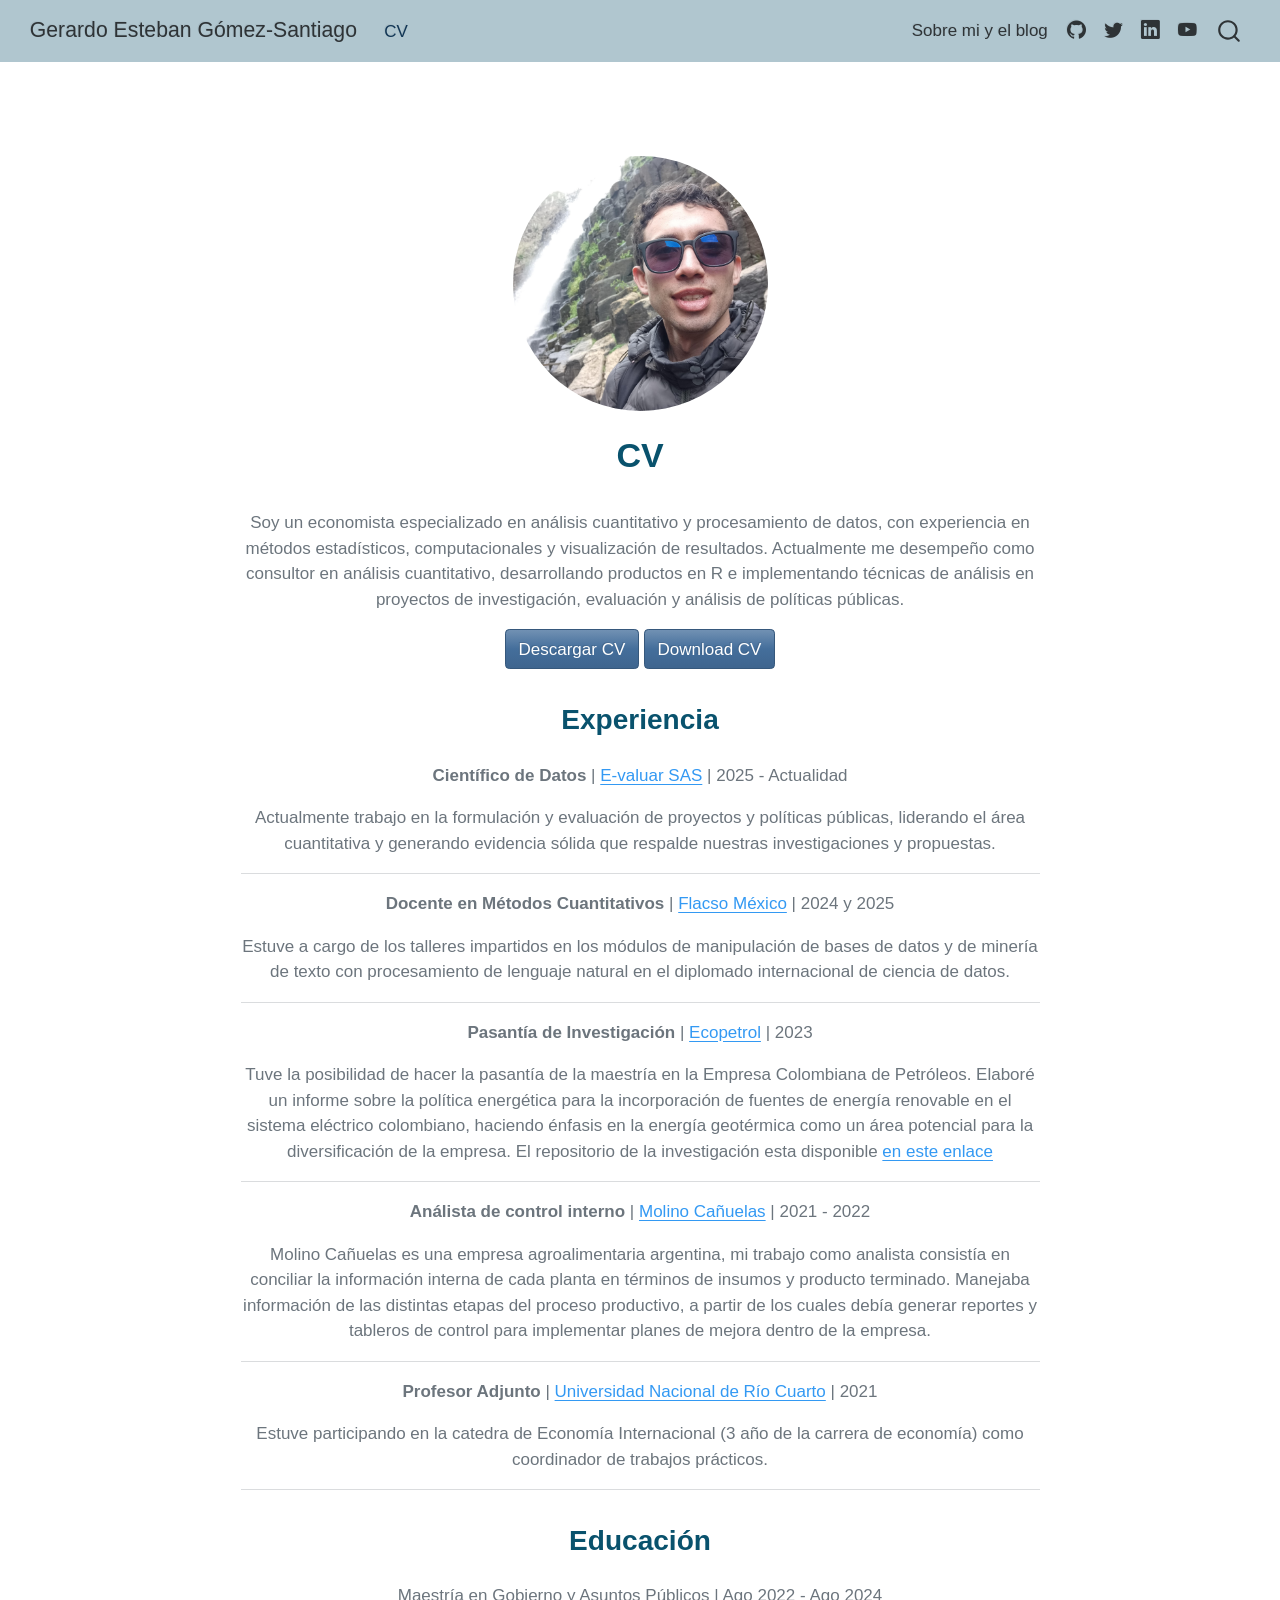
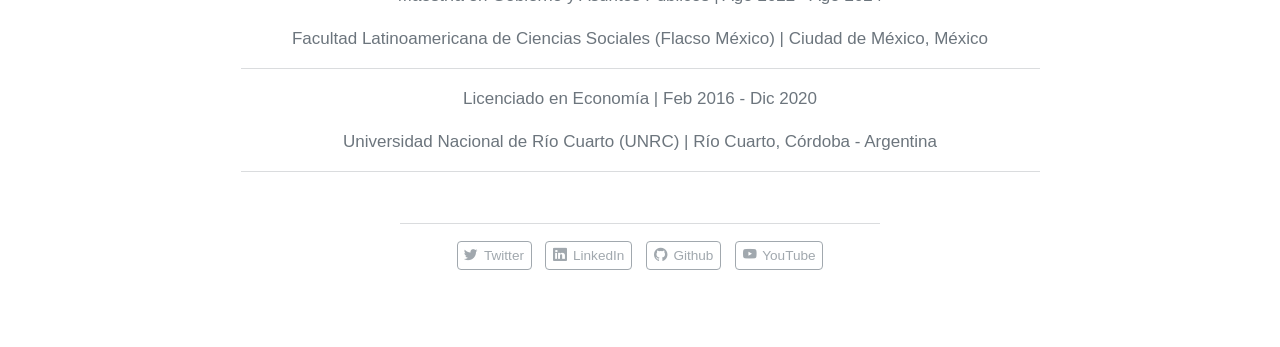
<file: docs/cv.html>
<!DOCTYPE html>
<html xmlns="http://www.w3.org/1999/xhtml" lang="en" xml:lang="en"><head>

<meta charset="utf-8">
<meta name="generator" content="quarto-1.10.18">

<meta name="viewport" content="width=device-width, initial-scale=1.0, user-scalable=yes">


<title>CV – Gerardo Esteban Gómez-Santiago</title>
<style>
/* Default styles provided by pandoc.
** See https://pandoc.org/MANUAL.html#variables-for-html for config info.
*/
span.smallcaps{font-variant: small-caps;}
div.columns{display: flex; gap: 1.5em;}
div.column{flex: auto;}
@media screen {
div.columns{gap: min(4vw, 1.5em);}
div.column{overflow-x: auto;}
}
div.hanging-indent{margin-left: 1.5em; text-indent: -1.5em;}
ul.task-list{list-style: none;}
ul.task-list li input[type="checkbox"] {
  width: 0.8em;
  margin: 0 0.8em 0.2em -1em; /* quarto-specific, see https://github.com/quarto-dev/quarto-cli/issues/4556 */ 
  vertical-align: middle;
}
</style>


<script src="site_libs/quarto-nav/quarto-nav.js"></script>
<script src="site_libs/quarto-nav/headroom.min.js"></script>
<script src="site_libs/clipboard/clipboard.min.js"></script>
<script src="site_libs/quarto-search/autocomplete.umd.js"></script>
<script src="site_libs/quarto-search/fuse.min.js"></script>
<script src="site_libs/quarto-search/quarto-search.js"></script>
<meta name="quarto:offset" content="./">
<script src="site_libs/quarto-html/quarto.js" type="module"></script>
<script src="site_libs/quarto-html/tabsets/tabsets.js" type="module"></script>
<script src="site_libs/quarto-html/popper.min.js"></script>
<script src="site_libs/quarto-html/tippy.umd.min.js"></script>
<link href="site_libs/quarto-html/tippy.css" rel="stylesheet">
<link href="site_libs/quarto-html/quarto-syntax-highlighting-eec68b17241c1efd3eae2de50d816e3e.css" rel="stylesheet" id="quarto-text-highlighting-styles">
<script src="site_libs/bootstrap/bootstrap.min.js"></script>
<link href="site_libs/bootstrap/bootstrap-icons.css" rel="stylesheet">
<link href="site_libs/bootstrap/bootstrap-d30560157c44cf9e1c2b92d2b53705e8.min.css" rel="stylesheet" append-hash="true" id="quarto-bootstrap" data-mode="light">
<script id="quarto-search-options" type="application/json">{
  "location": "navbar",
  "copy-button": false,
  "collapse-after": 3,
  "panel-placement": "end",
  "type": "overlay",
  "limit": 50,
  "keyboard-shortcut": [
    "f",
    "/",
    "s"
  ],
  "show-item-context": false,
  "language": {
    "search-no-results-text": "No results",
    "search-matching-documents-text": "matching documents",
    "search-copy-link-title": "Copy link to search",
    "search-hide-matches-text": "Hide additional matches",
    "search-more-match-text": "more match in this document",
    "search-more-matches-text": "more matches in this document",
    "search-clear-button-title": "Clear",
    "search-text-placeholder": "",
    "search-detached-cancel-button-title": "Cancel",
    "search-submit-button-title": "Submit",
    "search-label": "Search"
  }
}</script>


<link rel="stylesheet" href="styles.css">
</head>

<body class="nav-fixed fullcontent quarto-light">

<div id="quarto-search-results"></div>
  <header id="quarto-header" class="headroom fixed-top">
    <nav class="navbar navbar-expand-lg " data-bs-theme="dark">
      <div class="navbar-container container-fluid">
      <div class="navbar-brand-container mx-auto">
    <a class="navbar-brand" href="./index.html">
    <span class="navbar-title">Gerardo Esteban Gómez-Santiago</span>
    </a>
  </div>
            <div id="quarto-search" class="" title="Search"></div>
          <button class="navbar-toggler" type="button" data-bs-toggle="collapse" data-bs-target="#navbarCollapse" aria-controls="navbarCollapse" role="menu" aria-expanded="false" aria-label="Toggle navigation" onclick="if (window.quartoToggleHeadroom) { window.quartoToggleHeadroom(); }">
  <span class="navbar-toggler-icon"></span>
</button>
          <div class="collapse navbar-collapse" id="navbarCollapse">
            <ul class="navbar-nav navbar-nav-scroll me-auto">
  <li class="nav-item">
    <a class="nav-link active" href="./cv.html" aria-current="page"> 
<span class="menu-text">CV</span></a>
  </li>  
</ul>
            <ul class="navbar-nav navbar-nav-scroll ms-auto">
  <li class="nav-item">
    <a class="nav-link" href="./about.html"> 
<span class="menu-text">Sobre mi y el blog</span></a>
  </li>  
  <li class="nav-item compact">
    <a class="nav-link" href="https://github.com/GomezGerardoEsteban/"> <i class="bi bi-github" role="img">
</i> 
<span class="menu-text"></span></a>
  </li>  
  <li class="nav-item compact">
    <a class="nav-link" href="https://x.com/GEsteban_Gomez"> <i class="bi bi-twitter" role="img">
</i> 
<span class="menu-text"></span></a>
  </li>  
  <li class="nav-item compact">
    <a class="nav-link" href="https://www.linkedin.com/in/gestebangomez/"> <i class="bi bi-linkedin" role="img">
</i> 
<span class="menu-text"></span></a>
  </li>  
  <li class="nav-item compact">
    <a class="nav-link" href="https://www.youtube.com/@GEstebanGomez"> <i class="bi bi-youtube" role="img">
</i> 
<span class="menu-text"></span></a>
  </li>  
</ul>
          </div> <!-- /navcollapse -->
            <div class="quarto-navbar-tools">
</div>
      </div> <!-- /container-fluid -->
    </nav>
</header>
<!-- content -->
<div id="quarto-content" class="quarto-container page-columns page-rows-contents page-layout-article page-navbar">
<!-- sidebar -->
<!-- margin-sidebar -->
    
<!-- main -->
<div class="quarto-about-jolla">
  <img src="IMG_20231212_110856.JPG" class="about-image
  round " style="height: 15em; width: 15em;">
 <header id="title-block-header" class="quarto-title-block default">
<div class="quarto-title">
<h1 class="title">CV</h1>
</div>
<div class="quarto-title-meta">
  </div>
</header><main class="content" id="quarto-document-content">
<p>Soy un economista especializado en análisis cuantitativo y procesamiento de datos, con experiencia en métodos estadísticos, computacionales y visualización de resultados. Actualmente me desempeño como consultor en análisis cuantitativo, desarrollando productos en R e implementando técnicas de análisis en proyectos de investigación, evaluación y análisis de políticas públicas.</p>
<p><a href="cv_sin_foto.pdf" class="btn btn-primary" target="_blank">Descargar CV</a> <a href="cv_no_photo_en.pdf" class="btn btn-primary" target="_blank">Download CV</a></p>
<section id="experiencia" class="level2">
<h2 data-anchor-id="experiencia">Experiencia</h2>
<p><strong>Científico de Datos</strong> | <a href="www.e-valuarsas.com">E-valuar SAS</a> | 2025 - Actualidad</p>
<p>Actualmente trabajo en la formulación y evaluación de proyectos y políticas públicas, liderando el área cuantitativa y generando evidencia sólida que respalde nuestras investigaciones y propuestas.</p>
<hr>
<p><strong>Docente en Métodos Cuantitativos</strong> | <a href="https://www.flacso.edu.mx/diplomado-internacional-en-ciencia-de-datos-para-las-ciencias-sociales/#presentacion">Flacso México</a> | 2024 y 2025</p>
<p>Estuve a cargo de los talleres impartidos en los módulos de manipulación de bases de datos y de minería de texto con procesamiento de lenguaje natural en el diplomado internacional de ciencia de datos.</p>
<hr>
<p><strong>Pasantía de Investigación</strong> | <a href="https://es.wikipedia.org/wiki/Ecopetrol">Ecopetrol</a> | 2023</p>
<p>Tuve la posibilidad de hacer la pasantía de la maestría en la Empresa Colombiana de Petróleos. Elaboré un informe sobre la política energética para la incorporación de fuentes de energía renovable en el sistema eléctrico colombiano, haciendo énfasis en la energía geotérmica como un área potencial para la diversificación de la empresa. El repositorio de la investigación esta disponible <a href="https://github.com/GomezGerardoEsteban/Ecopetrol">en este enlace</a></p>
<hr>
<p><strong>Análista de control interno</strong> | <a href="https://www.linkedin.com/company/molino-canuelas-sacifia/?originalSubdomain=ar">Molino Cañuelas</a> | 2021 - 2022</p>
<p>Molino Cañuelas es una empresa agroalimentaria argentina, mi trabajo como analista consistía en conciliar la información interna de cada planta en términos de insumos y producto terminado. Manejaba información de las distintas etapas del proceso productivo, a partir de los cuales debía generar reportes y tableros de control para implementar planes de mejora dentro de la empresa.</p>
<hr>
<p><strong>Profesor Adjunto</strong> | <a href="https://www.eco.unrc.edu.ar/">Universidad Nacional de Río Cuarto</a> | 2021</p>
<p>Estuve participando en la catedra de Economía Internacional (3 año de la carrera de economía) como coordinador de trabajos prácticos.</p>
<hr>
</section>
<section id="educación" class="level2">
<h2 data-anchor-id="educación">Educación</h2>
<p>Maestría en Gobierno y Asuntos Públicos | Ago 2022 - Ago 2024</p>
<p>Facultad Latinoamericana de Ciencias Sociales (Flacso México) | Ciudad de México, México</p>
<hr>
<p>Licenciado en Economía | Feb 2016 - Dic 2020</p>
<p>Universidad Nacional de Río Cuarto (UNRC) | Río Cuarto, Córdoba - Argentina</p>
<hr>


</section>
</main> 
  <hr class="about-sep">
   <div class="about-links">
  <a href="https://x.com/GEsteban_Gomez" class="about-link" rel="" target="">
    <i class="bi bi-twitter"></i>
     <span class="about-link-text">Twitter</span>
  </a>
  <a href="https://www.linkedin.com/in/gestebangomez/" class="about-link" rel="" target="">
    <i class="bi bi-linkedin"></i>
     <span class="about-link-text">LinkedIn</span>
  </a>
  <a href="https://github.com/GomezGerardoEsteban" class="about-link" rel="" target="">
    <i class="bi bi-github"></i>
     <span class="about-link-text">Github</span>
  </a>
  <a href="https://www.youtube.com/@GEstebanGomez" class="about-link" rel="" target="">
    <i class="bi bi-youtube"></i>
     <span class="about-link-text">YouTube</span>
  </a>
</div>
</div>
 <!-- /main -->
<script id="quarto-html-after-body" type="application/javascript">
  window.document.addEventListener("DOMContentLoaded", function (event) {
    const isCodeAnnotation = (el) => {
      for (const clz of el.classList) {
        if (clz.startsWith('code-annotation-')) {                     
          return true;
        }
      }
      return false;
    }
    const onCopySuccess = function(e) {
      // button target
      const button = e.trigger;
      // don't keep focus
      button.blur();
      // flash "checked"
      button.classList.add('code-copy-button-checked');
      var currentTitle = button.getAttribute("title");
      button.setAttribute("title", "Copied!");
      let tooltip;
      if (window.bootstrap) {
        button.setAttribute("data-bs-toggle", "tooltip");
        button.setAttribute("data-bs-placement", "left");
        button.setAttribute("data-bs-title", "Copied!");
        tooltip = new bootstrap.Tooltip(button, 
          { trigger: "manual", 
            customClass: "code-copy-button-tooltip",
            offset: [0, -8]});
        tooltip.show();    
      }
      setTimeout(function() {
        if (tooltip) {
          tooltip.hide();
          button.removeAttribute("data-bs-title");
          button.removeAttribute("data-bs-toggle");
          button.removeAttribute("data-bs-placement");
        }
        button.setAttribute("title", currentTitle);
        button.classList.remove('code-copy-button-checked');
      }, 1000);
      // clear code selection
      e.clearSelection();
    }
    const getTextToCopy = function(trigger) {
      const outerScaffold = trigger.parentElement.cloneNode(true);
      const codeEl = outerScaffold.querySelector('code');
      for (const childEl of codeEl.children) {
        if (isCodeAnnotation(childEl)) {
          childEl.remove();
        }
      }
      return codeEl.innerText;
    }
    const clipboard = new window.ClipboardJS('.code-copy-button:not([data-in-quarto-modal])', {
      text: getTextToCopy
    });
    clipboard.on('success', onCopySuccess);
    if (window.document.getElementById('quarto-embedded-source-code-modal')) {
      const clipboardModal = new window.ClipboardJS('.code-copy-button[data-in-quarto-modal]', {
        text: getTextToCopy,
        container: window.document.getElementById('quarto-embedded-source-code-modal')
      });
      clipboardModal.on('success', onCopySuccess);
    }
      var localhostRegex = new RegExp(/^(?:http|https):\/\/localhost\:?[0-9]*\//);
      var mailtoRegex = new RegExp(/^mailto:/);
        var filterRegex = new RegExp('/' + window.location.host + '/');
      var isInternal = (href) => {
          return filterRegex.test(href) || localhostRegex.test(href) || mailtoRegex.test(href);
      }
      // Inspect non-navigation links and adorn them if external
     var links = window.document.querySelectorAll('a[href]:not(.nav-link):not(.navbar-brand):not(.toc-action):not(.sidebar-link):not(.sidebar-item-toggle):not(.pagination-link):not(.no-external):not([aria-hidden]):not(.dropdown-item):not(.quarto-navigation-tool):not(.about-link)');
      for (var i=0; i<links.length; i++) {
        const link = links[i];
        if (!isInternal(link.href)) {
          // undo the damage that might have been done by quarto-nav.js in the case of
          // links that we want to consider external
          if (link.dataset.originalHref !== undefined) {
            link.href = link.dataset.originalHref;
          }
        }
      }
    function tippyHover(el, contentFn, onTriggerFn, onUntriggerFn) {
      const config = {
        allowHTML: true,
        maxWidth: 500,
        delay: 100,
        arrow: false,
        appendTo: function(el) {
            return el.parentElement;
        },
        interactive: true,
        interactiveBorder: 10,
        theme: 'quarto',
        placement: 'bottom-start',
      };
      if (contentFn) {
        config.content = contentFn;
      }
      if (onTriggerFn) {
        config.onTrigger = onTriggerFn;
      }
      if (onUntriggerFn) {
        config.onUntrigger = onUntriggerFn;
      }
      window.tippy(el, config); 
    }
    const noterefs = window.document.querySelectorAll('a[role="doc-noteref"]');
    for (var i=0; i<noterefs.length; i++) {
      const ref = noterefs[i];
      tippyHover(ref, function() {
        // use id or data attribute instead here
        let href = ref.getAttribute('data-footnote-href') || ref.getAttribute('href');
        try { href = new URL(href).hash; } catch {}
        const id = href.replace(/^#\/?/, "");
        const note = window.document.getElementById(id);
        if (note) {
          return note.innerHTML;
        } else {
          return "";
        }
      });
    }
    const xrefs = window.document.querySelectorAll('a.quarto-xref');
    const processXRef = (id, note) => {
      // Strip column container classes
      const stripColumnClz = (el) => {
        el.classList.remove("page-full", "page-columns");
        if (el.children) {
          for (const child of el.children) {
            stripColumnClz(child);
          }
        }
      }
      stripColumnClz(note)
      if (id === null || id.startsWith('sec-')) {
        // Special case sections, only their first couple elements
        const container = document.createElement("div");
        if (note.children && note.children.length > 2) {
          container.appendChild(note.children[0].cloneNode(true));
          for (let i = 1; i < note.children.length; i++) {
            const child = note.children[i];
            if (child.tagName === "P" && child.innerText === "") {
              continue;
            } else {
              container.appendChild(child.cloneNode(true));
              break;
            }
          }
          if (window.Quarto?.typesetMath) {
            window.Quarto.typesetMath(container);
          }
          return container.innerHTML
        } else {
          if (window.Quarto?.typesetMath) {
            window.Quarto.typesetMath(note);
          }
          return note.innerHTML;
        }
      } else {
        // Remove any anchor links if they are present
        const anchorLink = note.querySelector('a.anchorjs-link');
        if (anchorLink) {
          anchorLink.remove();
        }
        if (window.Quarto?.typesetMath) {
          window.Quarto.typesetMath(note);
        }
        if (note.classList.contains("callout")) {
          return note.outerHTML;
        } else {
          return note.innerHTML;
        }
      }
    }
    for (var i=0; i<xrefs.length; i++) {
      const xref = xrefs[i];
      tippyHover(xref, undefined, function(instance) {
        instance.disable();
        let url = xref.getAttribute('href');
        let hash = undefined; 
        if (url.startsWith('#')) {
          hash = url;
        } else {
          try { hash = new URL(url).hash; } catch {}
        }
        if (hash) {
          const id = hash.replace(/^#\/?/, "");
          const note = window.document.getElementById(id);
          if (note !== null) {
            try {
              const html = processXRef(id, note.cloneNode(true));
              instance.setContent(html);
            } finally {
              instance.enable();
              instance.show();
            }
          } else {
            // See if we can fetch this
            fetch(url.split('#')[0])
            .then(res => res.text())
            .then(html => {
              const parser = new DOMParser();
              const htmlDoc = parser.parseFromString(html, "text/html");
              const note = htmlDoc.getElementById(id);
              if (note !== null) {
                const html = processXRef(id, note);
                instance.setContent(html);
              } 
            }).finally(() => {
              instance.enable();
              instance.show();
            });
          }
        } else {
          // See if we can fetch a full url (with no hash to target)
          // This is a special case and we should probably do some content thinning / targeting
          fetch(url)
          .then(res => res.text())
          .then(html => {
            const parser = new DOMParser();
            const htmlDoc = parser.parseFromString(html, "text/html");
            const note = htmlDoc.querySelector('main.content');
            if (note !== null) {
              // This should only happen for chapter cross references
              // (since there is no id in the URL)
              // remove the first header
              if (note.children.length > 0 && note.children[0].tagName === "HEADER") {
                note.children[0].remove();
              }
              const html = processXRef(null, note);
              instance.setContent(html);
            } 
          }).finally(() => {
            instance.enable();
            instance.show();
          });
        }
      }, function(instance) {
      });
    }
        let selectedAnnoteEl;
        const selectorForAnnotation = ( cell, annotation) => {
          let cellAttr = 'data-code-cell="' + cell + '"';
          let lineAttr = 'data-code-annotation="' +  annotation + '"';
          const selector = 'span[' + cellAttr + '][' + lineAttr + ']';
          return selector;
        }
        const selectCodeLines = (annoteEl) => {
          const doc = window.document;
          const targetCell = annoteEl.getAttribute("data-target-cell");
          const targetAnnotation = annoteEl.getAttribute("data-target-annotation");
          const annoteSpan = window.document.querySelector(selectorForAnnotation(targetCell, targetAnnotation));
          const lines = annoteSpan.getAttribute("data-code-lines").split(",");
          const lineIds = lines.map((line) => {
            return targetCell + "-" + line;
          })
          let top = null;
          let height = null;
          let parent = null;
          if (lineIds.length > 0) {
              //compute the position of the single el (top and bottom and make a div)
              const el = window.document.getElementById(lineIds[0]);
              top = el.offsetTop;
              height = el.offsetHeight;
              parent = el.parentElement.parentElement;
            if (lineIds.length > 1) {
              const lastEl = window.document.getElementById(lineIds[lineIds.length - 1]);
              const bottom = lastEl.offsetTop + lastEl.offsetHeight;
              height = bottom - top;
            }
            if (top !== null && height !== null && parent !== null) {
              // cook up a div (if necessary) and position it 
              let div = window.document.getElementById("code-annotation-line-highlight");
              if (div === null) {
                div = window.document.createElement("div");
                div.setAttribute("id", "code-annotation-line-highlight");
                div.style.position = 'absolute';
                parent.appendChild(div);
              }
              div.style.top = top - 2 + "px";
              div.style.height = height + 4 + "px";
              div.style.left = 0;
              let gutterDiv = window.document.getElementById("code-annotation-line-highlight-gutter");
              if (gutterDiv === null) {
                gutterDiv = window.document.createElement("div");
                gutterDiv.setAttribute("id", "code-annotation-line-highlight-gutter");
                gutterDiv.style.position = 'absolute';
                const codeCell = window.document.getElementById(targetCell);
                const gutter = codeCell.querySelector('.code-annotation-gutter');
                gutter.appendChild(gutterDiv);
              }
              gutterDiv.style.top = top - 2 + "px";
              gutterDiv.style.height = height + 4 + "px";
            }
            selectedAnnoteEl = annoteEl;
          }
        };
        const unselectCodeLines = () => {
          const elementsIds = ["code-annotation-line-highlight", "code-annotation-line-highlight-gutter"];
          elementsIds.forEach((elId) => {
            const div = window.document.getElementById(elId);
            if (div) {
              div.remove();
            }
          });
          selectedAnnoteEl = undefined;
        };
          // Handle positioning of the toggle
      window.addEventListener(
        "resize",
        throttle(() => {
          elRect = undefined;
          if (selectedAnnoteEl) {
            selectCodeLines(selectedAnnoteEl);
          }
        }, 10)
      );
      function throttle(fn, ms) {
      let throttle = false;
      let timer;
        return (...args) => {
          if(!throttle) { // first call gets through
              fn.apply(this, args);
              throttle = true;
          } else { // all the others get throttled
              if(timer) clearTimeout(timer); // cancel #2
              timer = setTimeout(() => {
                fn.apply(this, args);
                timer = throttle = false;
              }, ms);
          }
        };
      }
        // Attach click handler to the DT
        const annoteDls = window.document.querySelectorAll('dt[data-target-cell]');
        for (const annoteDlNode of annoteDls) {
          annoteDlNode.addEventListener('click', (event) => {
            const clickedEl = event.target;
            if (clickedEl !== selectedAnnoteEl) {
              unselectCodeLines();
              const activeEl = window.document.querySelector('dt[data-target-cell].code-annotation-active');
              if (activeEl) {
                activeEl.classList.remove('code-annotation-active');
              }
              selectCodeLines(clickedEl);
              clickedEl.classList.add('code-annotation-active');
            } else {
              // Unselect the line
              unselectCodeLines();
              clickedEl.classList.remove('code-annotation-active');
            }
          });
        }
    const findCites = (el) => {
      const parentEl = el.parentElement;
      if (parentEl) {
        const cites = parentEl.dataset.cites;
        if (cites) {
          return {
            el,
            cites: cites.split(' ')
          };
        } else {
          return findCites(el.parentElement)
        }
      } else {
        return undefined;
      }
    };
    var bibliorefs = window.document.querySelectorAll('a[role="doc-biblioref"]');
    for (var i=0; i<bibliorefs.length; i++) {
      const ref = bibliorefs[i];
      const citeInfo = findCites(ref);
      if (citeInfo) {
        tippyHover(citeInfo.el, function() {
          var popup = window.document.createElement('div');
          citeInfo.cites.forEach(function(cite) {
            var citeDiv = window.document.createElement('div');
            citeDiv.classList.add('hanging-indent');
            citeDiv.classList.add('csl-entry');
            var biblioDiv = window.document.getElementById('ref-' + cite);
            if (biblioDiv) {
              citeDiv.innerHTML = biblioDiv.innerHTML;
            }
            popup.appendChild(citeDiv);
          });
          return popup.innerHTML;
        });
      }
    }
  });
  </script>
</div> <!-- /content -->




</body></html>
</file>
<file: docs/site_libs/quarto-html/tippy.css>
.tippy-box[data-animation=fade][data-state=hidden]{opacity:0}[data-tippy-root]{max-width:calc(100vw - 10px)}.tippy-box{position:relative;background-color:#333;color:#fff;border-radius:4px;font-size:14px;line-height:1.4;white-space:normal;outline:0;transition-property:transform,visibility,opacity}.tippy-box[data-placement^=top]>.tippy-arrow{bottom:0}.tippy-box[data-placement^=top]>.tippy-arrow:before{bottom:-7px;left:0;border-width:8px 8px 0;border-top-color:initial;transform-origin:center top}.tippy-box[data-placement^=bottom]>.tippy-arrow{top:0}.tippy-box[data-placement^=bottom]>.tippy-arrow:before{top:-7px;left:0;border-width:0 8px 8px;border-bottom-color:initial;transform-origin:center bottom}.tippy-box[data-placement^=left]>.tippy-arrow{right:0}.tippy-box[data-placement^=left]>.tippy-arrow:before{border-width:8px 0 8px 8px;border-left-color:initial;right:-7px;transform-origin:center left}.tippy-box[data-placement^=right]>.tippy-arrow{left:0}.tippy-box[data-placement^=right]>.tippy-arrow:before{left:-7px;border-width:8px 8px 8px 0;border-right-color:initial;transform-origin:center right}.tippy-box[data-inertia][data-state=visible]{transition-timing-function:cubic-bezier(.54,1.5,.38,1.11)}.tippy-arrow{width:16px;height:16px;color:#333}.tippy-arrow:before{content:"";position:absolute;border-color:transparent;border-style:solid}.tippy-content{position:relative;padding:5px 9px;z-index:1}
</file>
<file: docs/site_libs/quarto-html/quarto-syntax-highlighting-eec68b17241c1efd3eae2de50d816e3e.css>
/* quarto syntax highlight colors */
:root {
  --quarto-hl-al-color: #95da4c;
  --quarto-hl-an-color: #50a14f;
  --quarto-hl-at-color: #a626a4;
  --quarto-hl-bn-color: #986801;
  --quarto-hl-bu-color: #a626a4;
  --quarto-hl-ch-color: #50a14f;
  --quarto-hl-co-color: #a0a1a7;
  --quarto-hl-cv-color: #e45649;
  --quarto-hl-cn-color: #986801;
  --quarto-hl-cf-color: #a626a4;
  --quarto-hl-dt-color: #a626a4;
  --quarto-hl-dv-color: #986801;
  --quarto-hl-do-color: #e45649;
  --quarto-hl-er-color: #f44747;
  --quarto-hl-ex-color: #4078f2;
  --quarto-hl-fl-color: #986801;
  --quarto-hl-fu-color: #4078f2;
  --quarto-hl-im-color: #50a14f;
  --quarto-hl-in-color: #c45b00;
  --quarto-hl-kw-color: #a626a4;
  --quarto-hl-op-color: #a626a4;
  --quarto-hl-pp-color: #a626a4;
  --quarto-hl-re-color: #2980b9;
  --quarto-hl-sc-color: #0184bc;
  --quarto-hl-ss-color: #da4453;
  --quarto-hl-st-color: #50a14f;
  --quarto-hl-va-color: #e45649;
  --quarto-hl-vs-color: #da4453;
  --quarto-hl-wa-color: #da4453;
}

/* other quarto variables */
:root {
  --quarto-font-monospace: SFMono-Regular, Menlo, Monaco, Consolas, "Liberation Mono", "Courier New", monospace;
}

/* syntax highlight based on Pandoc's rules */
pre > code.sourceCode > span {
  color: #383a42;
}

code.sourceCode > span {
  color: #383a42;
}

div.sourceCode,
div.sourceCode pre.sourceCode {
  color: #383a42;
}

/* Normal */
code span {
  color: #383a42;
}

/* Alert */
code span.al {
  background-color: #4d1f24;
  font-weight: bold;
  color: #95da4c;
}

/* Annotation */
code span.an {
  color: #50a14f;
}

/* Attribute */
code span.at {
  color: #a626a4;
}

/* BaseN */
code span.bn {
  color: #986801;
}

/* BuiltIn */
code span.bu {
  color: #a626a4;
}

/* ControlFlow */
code span.cf {
  color: #a626a4;
}

/* Char */
code span.ch {
  color: #50a14f;
}

/* Constant */
code span.cn {
  color: #986801;
}

/* Comment */
code span.co {
  font-style: italic;
  color: #a0a1a7;
}

/* CommentVar */
code span.cv {
  font-style: italic;
  color: #e45649;
}

/* Documentation */
code span.do {
  color: #e45649;
}

/* DataType */
code span.dt {
  color: #a626a4;
}

/* DecVal */
code span.dv {
  color: #986801;
}

/* Error */
code span.er {
  color: #f44747;
  text-decoration: underline;
}

/* Extension */
code span.ex {
  font-weight: bold;
  color: #4078f2;
}

/* Float */
code span.fl {
  color: #986801;
}

/* Function */
code span.fu {
  color: #4078f2;
}

/* Import */
code span.im {
  color: #50a14f;
}

/* Information */
code span.in {
  color: #c45b00;
}

/* Keyword */
code span.kw {
  color: #a626a4;
}

/* Operator */
code span.op {
  color: #a626a4;
}

/* Preprocessor */
code span.pp {
  color: #a626a4;
}

/* RegionMarker */
code span.re {
  background-color: #153042;
  color: #2980b9;
}

/* SpecialChar */
code span.sc {
  color: #0184bc;
}

/* SpecialString */
code span.ss {
  color: #da4453;
}

/* String */
code span.st {
  color: #50a14f;
}

/* Variable */
code span.va {
  color: #e45649;
}

/* VerbatimString */
code span.vs {
  color: #da4453;
}

/* Warning */
code span.wa {
  color: #da4453;
}

.prevent-inlining {
  content: "</";
}

/*# sourceMappingURL=02661fbacfa289bc94e36756b94767a8.css.map */
</file>
<file: docs/styles.css>
/* css styles */

body {
    background-color: var(--bs-body-bg);
    font-family: "Century", sans-serif;
    color: var(--bs-body-color);
}

h1, h2, h3 {
    color: #09526d;
}

code {
    color: #ff4500; /* Naranja fuerte */
}

/* Ajustes específicos para modo oscuro */
[data-bs-theme="dark"] h1,
[data-bs-theme="dark"] h2,
[data-bs-theme="dark"] h3 {
    color: #bfe4f2 !important; /* Azul muy claro, alto contraste sobre fondo oscuro */
}

[data-bs-theme="dark"] code {
    color: #ff8c5a; /* Naranja más suave para fondo oscuro */
}
</file>
